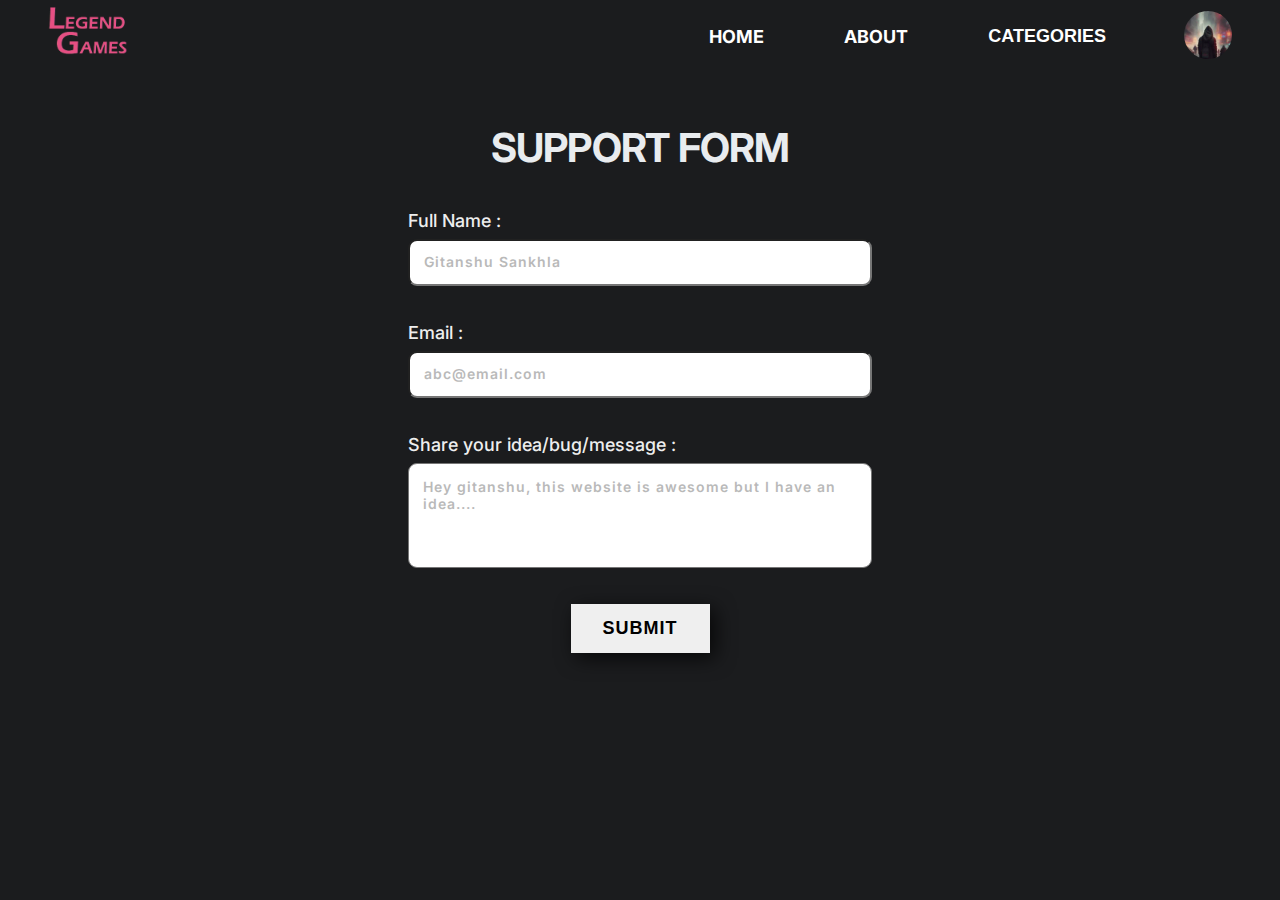
<file: contactus.html>
<!DOCTYPE html>
<html lang="en">
<head>
    <meta charset="UTF-8">
    <meta http-equiv="X-UA-Compatible" content="IE=edge">
    <meta name="viewport" content="width=device-width, initial-scale=1.0">
    <title>Legend Games</title>
    
    <!-- stylesheets -->
    <link rel="stylesheet" href="css/utilities.css">
    <link rel="stylesheet" href="css/style.css">
    <link rel="stylesheet" href="css/support.css">
    <link rel="stylesheet" href="css/media.css">
    <!-- google fonts -->
    <link rel="preconnect" href="https://fonts.googleapis.com">
    <link rel="preconnect" href="https://fonts.gstatic.com" crossorigin>
    <link href="https://fonts.googleapis.com/css2?family=Inter:wght@400;500;600;700;800;900&display=swap" rel="stylesheet">
</head>
<body>
    <header class="header ">

        <a href="index.html"><img src="assets/logo.png" alt="logo" class="logo"></a> 
        <div class="navigation">
        <nav class="nav-bar">
            <ul class="nav-list">
                <li class="nav-item"><a href="index.html">HOME</a></li>
                <li class="nav-item"><a href="#">ABOUT</a></li>
            </ul>
            <div class="dropdown">
                <button class="dropbtn">CATEGORIES</button>
                <div class="drop-content">
                    <ul class="droplist">
                        <li class="drop-item"><a href="#">Latest</a></li><hr>
                        <li class="drop-item"><a href="#">Action</a></li><hr>
                        <li class="drop-item"><a href="#">RPG</a></li><hr>
                        <li class="drop-item"><a href="#">Simulation</a></li><hr>
                        <li class="drop-item"><a href="#">Racing</a></li><hr>
                    </ul>
                </div>
            </div>
        </nav>

        <div class="content-right">
            <div class="profile-pic"><img src="assets/user.jpg" alt="profile pic"></div>
        </div>
    </div>

        <ion-icon name="menu-sharp"  class="nav-ham"></ion-icon>
        <ion-icon name="close-sharp" class="nav-close"></ion-icon>
    </header>
    <main>
        <h1 class="secondary-title">Support Form</h1>
        <form class="support-form" netlify>
            <div class="name">
                <label for="fullName">Full Name : </label> <br>
                <input type="text" name="fullName" id="fullName" placeholder="Gitanshu Sankhla">
            </div>
            <div class="email">
                <label for="email">Email : </label> <br>
                <input type="email" name="email" id="email" placeholder="abc@email.com">
            </div>
            <div class="message">
                <label for="message">Share your idea/bug/message : </label><br>
                <textarea name="message" id="message"  rows="5" placeholder="Hey gitanshu, this website is awesome but I have an idea...."></textarea>
            </div>
            <button class="btn btn-submit" type="submit">Submit</button>
        </form>
    </main>
</body>
</html>
</file>
<file: css/utilities.css>
*{
    margin: 0;
    padding: 0;
    box-sizing: border-box;
}


html{
    font-size: 62.5%;
    font-family: 'inter', sans-serif;
}

.container{
    max-width: 130rem;
    padding: 2.4rem;
    margin: auto;
}

/* headings */
.primary-title{
    font-size: 7.2rem;
    width: 55%;
    color: #e9ecef;
    letter-spacing: -1px;
    font-weight: 700;
    margin: 3.6rem 0;
    line-height: 1;
}
.secondary-title{
    font-size: 4rem;
    width: 100%;
    text-transform: capitalize;
    color: #e9ecef;
    letter-spacing: -0.75px;
    font-weight: 700;
    margin: 1.8rem 0;
    line-height: 1;
}
.tertiary-title{
    font-size: 3.2rem;
    width: 55%;
    color: #e9ecef;
    font-weight: 700;
    margin: 1.4rem 0;
    line-height: 1;
    text-transform: uppercase;
}

.tag{
    cursor: pointer;
    display: inline-block;
    padding: 0.4rem 0.8rem;
    border-radius: 50px;
    color: #eee;
    margin-right: 0.4rem;
    font-weight: 700;
    text-transform: uppercase;
    background-color: #e64f83;
}


.tag:nth-child(2){
    background-color: #2D033B;
}
.tag:nth-child(3){
    background-color: #810CA8;
}
.tag:nth-child(4){
    background-color: #C147E9;
}
.tag:nth-child(5){
    background-color: #CB1C8D;
}
.tag:nth-child(6){
    background-color: #D14D72;
}
.tag:nth-child(7){
    background-color: #66347F;
}

.tag:nth-child(8){
    background-color: #E74646;
}
/* buttons */
.btn{
    padding: 1.4rem 3.2rem;
    cursor: pointer;
    text-transform: uppercase;
    font-size: 1.8rem;
    font-weight: 600;
    letter-spacing: 1px;
    border: none;
    box-shadow: 5px 5px 20px 0px rgb(0, 0, 0, 0.75);
    transition: all 0.25s;
}



.btn:hover{
    opacity: 0.75;
}
.btn:active{
    box-shadow: 1px 3px 20px 0px rgb(0, 0, 0, 0.35);
    transform: scale(0.99);
}

/* GRIDS */
.grid{
    display: grid;
    gap: 2.4rem;
}

.grid-col-2{
    grid-template-columns: 1fr 1fr;
}

.grid-col-5{
    grid-template-columns: repeat(5, 1fr);
    column-gap: 1.2rem;
    row-gap: 4.4rem;
}

.grid-col-2-1{
    grid-template-columns: 2fr 1fr;
}
</file>
<file: css/style.css>
/* ***********************************
STYLING HEADER
************************************** */
.header{

    display: inline-flex;    
    align-items: center;
    justify-content: space-between;
    padding: 2.4rem 4.8rem;
    color: white; 
    position:  absolute;
    top: 0;
    left: 0;
    width: 100%;
    height: 7.2rem;
    z-index: 10;
}

.logo{
    height: 8rem;
    width: 8rem;
    flex-grow: 0;
    flex-shrink: 0;
}

.navigation{
    display: flex;
    gap: 6rem;
}

.nav-bar{
    display: flex;
    align-items: center;
    justify-content: center;
    gap: 4.4rem;
}

.nav-list{
    list-style: none;
    display: flex;
    align-items: center;
    justify-content: center;
    gap: 4.4rem;
}

.nav-item a , .dropbtn{
    background-color: transparent;
    border: none;
    color: #fff;
    font-size: 1.8rem;
    cursor: pointer;
    text-decoration: none;
    padding: 0 1.8rem;
    font-weight: 700;
}

.dropdown{
    display: inline-block;
    position: relative;
}

.drop-content{
    position: absolute;
    width: 150%;
    top: 100%;
    left: -25%;
    padding: 3rem 1.2rem;
    visibility: hidden;
    opacity: 0;
    border-radius: 0 0 5px 5px;
    background-image: linear-gradient(to right, rgba(0, 0, 0, 0.8), rgba(0, 0, 0, 0.6), rgba(0, 0, 0, 0.8));
    pointer-events: none;
    transition: all 0.2s;
    transform: translateY(-100%);
}

.droplist{
    display: flex;
    flex-direction: column;
    /* gap: 2.4rem; */
    align-items: center;
    border-radius: 25px;
    list-style: none;
}

.drop-item{
margin: 1.8rem 0 1.4rem 0;
}

.droplist hr{
    width: 100%;
    border: none;
    border-bottom: 1px solid #eeeeee7d;
}

.drop-item a{
    color: #eee;
    font-size: 1.4rem;
    letter-spacing: 0.75px;
    text-transform: uppercase;
    text-decoration: none;
    font-weight: 600;
}

.drop-item a:hover{
    border-bottom: 2px solid #e64f83;
}

.dropdown:hover .drop-content{
    visibility: visible;
    opacity: 1;
    pointer-events: all;
    transform: translateY(0%);
}

.content-right{
    display: flex;
    align-items: center;
    justify-content: center;
    gap: 3.6rem;
}

.download{
    font-size: 1.4em;
    padding: 1.4rem 2.4rem;
    font-weight: 600;
    cursor: pointer;
    color: #ddd;
    background-color: #e64f83;
    border-color: #e64f83;
}

.download:active{
    scale: 0.99;
}

.profile-pic img{
    height: 4.8rem;
    width: 4.8rem;
    border-radius:50% ;
    cursor: pointer;
}

/* ******************** nav icons ***************** */
.nav-ham, .nav-close{
    display: none;
}

/* ************************************
  SECTION HERO
************************************ */

.section-hero{
    background-image: linear-gradient(to right, rgba(0, 0, 0, 0.75), rgba(0, 0, 0, 0.35)),
    url('../assets/hero.jpg');
    background-size: cover;
    background-position: top right;
}

.hero-container{
    max-width: 140rem;
    height: 100%;
    margin: auto;
    padding: 7.2rem 2.4rem;
}

.hero-container .primary-title{
    margin: 9.6rem 0 3.6rem;
}

.highlight{
    color: #ff5892;
}

.hero-text{
    margin: 3.6rem 0;
    font-size: 2rem;
    width: 50%;
    color: #eee;
    font-weight: 500;
    line-height: 1.7;
}

.btn-hero{
    margin-top: 3.6rem;
    background-color: #e64f83;
    color: #dddddd;
    border: 3px solid #e64f83;
}

.btn-new{
    margin: 0 2.4rem;
    padding: 1.4rem 1.8rem;
    background-color: transparent;
    color: #dddddd;
    border: 3px solid #dddddd;
}

.btn-new:hover{
    color: #303030;
    background-color: #dddddd;
}

.highlight{
    color: #ff5892;
    font-weight: 900;
}

/* **********************
  COROUSEL SECTION
************************** */
.section-corousel{
    background-color: #1b1c1e;
    padding: 9.6rem 0;
}



.corousel-img{
    height: 100%;
    position: relative;
}
.offer{
    padding: 0.8rem 1.6rem;
    background-color: #e64f83;
    color: #eee;
    position: absolute;
    font-weight: 700;
    font-size: 1.4rem;
    transform: translate(-50%, -50%);
}

.corousel-img img{
    width: 100%;
}

.corousel-text{
    display: grid;
    justify-content: space-between;
    grid-template-rows: 2fr 1fr;
    color: #efefef;
}

.corousel-desc{
    font-size: 1.8rem;
    line-height: 1.7;
    margin-top: 2.4rem;
}

.corousel-price-stats{
    align-self: self-end;
    display: flex;
    align-items: center;
    /* justify-content: center; */
    gap: 2.4rem;
}

.ruppee{
    font-size: 2.4rem;
    font-weight: 700;
}

.corousel-price{
    font-size: 3.6rem;
    font-weight: 700;
}
.corousel-price-stats .download{
    padding: 1.2rem 3.6rem;
    font-weight: 700;
}

.corousels-items{
    display: grid;
    grid-template-columns: repeat(7, 1fr);
    gap: 2.4rem;
}

.corousel-item{
    cursor: pointer;
    overflow: hidden;
    border-radius: 15px;
}

.corousel-item img{
    height: 100%;
    width: 100%;
    transition: all 0.5s;
}

.corousel-item img:hover{
    scale: 1.1;
}

.corousel-active{
    border: 3px solid #ff699d;
}

/* *********************
    GAMES SECTION STYLINGS
********************* */
.section-games{
    background-color: #1b1c1e;
}

.game-title{
    font-size: 1.8rem;
    margin: 0.8rem 0;
    color: #eee;
    font-weight: 600;
}

.games{
    margin: 7.2rem auto;
}

.game-price{
    color: #eee;
    font-size: 1.6rem;
}

.game-price .ruppee{
    font-size: 1.6rem;
}

.game-download{
    width: 100%;
    display: block;
    text-align: center;
    /* margin: auto 2.4rem ; */
    /* padding: 0.8rem 1.6rem; */
    background-color: #565656;
}

.game-item{
    overflow: hidden;
    display: flex;
    align-items: start;
    justify-content: center;
    flex-direction: column;
    gap: 0.6rem;
}

.game-item img{
    cursor: pointer;
    width: 100%;
    height: 70%;
}

/* *********************
    SECTION CTA STYLING
************************ */
.section-cta{
    background-color: #1b1c1e;
    padding: 3.6rem 0 12.8rem 0;
}

.section-cta .container{
    grid-template-columns: 1.5fr 1fr;
}

.cta-img-block{
    width: 100%;
    background-image: url('../assets/cta\ design.png');
    background-size: cover;
    aspect-ratio: 16/9;
}

.cta-text{
    font-size: 1.8rem;
    color: #eee;
    margin: 2.4rem 0;
    line-height: 1.7;
}

.btn-cta{
    color: #eee;
    background-color: #e64f83;
}

/* **********************
    FOOTER STYLINGS
************************* */
footer{
    background-color: #1b1c1e;
    font-size: 1.4rem;
}

.footer{
    display: grid;
    grid-template-columns: repeat(3, 1fr);
    color: #eee;
}

.social-icon{
    display: flex;
    align-items: center;
    justify-content: start;
    gap: 1.4rem;
}

.foot-icon{
    color: white;
    height: 2.4rem;
    width: 2.4rem;
}

.footer-logos{
    display: flex;
    flex-direction: column;
    gap: 2.4rem;
}

.policies{
    margin: 2.4rem 0;
    display: flex;
    align-items: start;
    justify-content: center;
    flex-direction: column;
    gap: 1.4rem;
}

.foot-item,
.policy{
    cursor: pointer;
}

.foot-block{
    display: flex;
    align-items: start;
    justify-content: center;
    gap: 2.4rem;
    flex-direction: column  ;
}

.footer-title{
    font-size: 2rem;
    font-weight: 500;
}

.footer-lists{
    display: flex;
    flex-direction: column;
    list-style: none;
    gap: 1.4rem;
}
</file>
<file: css/support.css>
body{
    background-color: #1b1c1e;
    font-size: 62.5%;
    font-family: 'inter', sans-serif;
}

.secondary-title{
    text-align: center;
    text-transform: uppercase;
    margin-top: 12.8rem;
}

.support-form{
    display: flex;
    align-items: center;
    justify-content: center;
    flex-direction: column;
    gap: 3.6rem;
    max-width: 40vw;
    margin: auto;
    padding: 2.4rem;
    /* background-color: antiquewhite; */
}

label{
    color: #eee;
    font-size: 1.8rem;
    font-weight: 500;
}

.name,
.email,
.message{
    display: flex;
    flex-direction: column;
    align-items: stretch;
    justify-content: stretch;
    width: 100%;
}

input,
textarea{
    padding: 1.4rem;
    border-radius: 9px;
    resize: none;
}

input::placeholder,
textarea::placeholder{
    font-size: 1.4rem;
    font-weight: 600;
    opacity: 0.5;
    letter-spacing: 1px;
    font-family: 'inter';
}
</file>
<file: css/media.css>
@media screen and (max-width:900px) {
    html{
        font-size: 45.35%;
    }
    .offer{
        transform: translate(-15%, -70%);
    }
}

@media screen and (max-width:750px) {
    .corousel{
        grid-template-columns: 1fr;
    }
    

    .primary-title,
    .tertiary-title,
    .hero-text{
        width: 100%;
    }

    .nav-ham{
        position: absolute;
        display: block;
        height: 4.8rem;
        width: 4.8rem;
        right: 2.4rem;
    }



    .grid-col-5{
        grid-template-columns: repeat(2, 1fr);
        column-gap: 1.2rem;
        row-gap: 4.4rem;
    }
    .grid-col-2-1{
        grid-template-columns: 1fr;
    }
    .section-cta .container{
        grid-template-columns: 1fr;
        text-align: center;
        row-gap: 4.8rem;
    }

    .navigation{
        visibility: hidden;
        opacity: 0;
        pointer-events: none;
    }

    .nav-bar,
    .content-right{
        display: none;
        /* visibility: hidden;
        opacity: 0; */
    }

    .header-active .nav-bar,
    .header-active .content-right{
        /* visibility: visible;
        opacity: 1; */
        display: flex;
    }
     
    .header-active .navigation{
        visibility: visible;
        opacity: 1;
        pointer-events: all;
        top: 0;
        right: 0;
        position: absolute;
        flex-direction: column;
        align-items: center;
        justify-content: center;
        height: 100vh;
        width: 100%;
        background-image: linear-gradient(to top, rgba(0, 0, 0, 1), rgba(0, 0, 0, 0.7));
    }

    .header-active .nav-list,
    .header-active .nav-bar,
    .header-active .content-right{
        flex-direction: column;
    }
    .header-active .nav-ham{
        display: none;
    }
    .header-active .nav-close{
        display: block;
        height: 5rem;
        width: 5rem;
    }

    .support-form{
        max-width: 70vw;
    }
}

@media screen and (max-width:480px) {
    .section-hero{
        background-image: linear-gradient(to right, rgba(0, 0, 0, 0.75), rgba(0, 0, 0, 0.35)),
        url('../assets/hero-sm.jpg');
    }

    .support-form{
        max-width: 90vw;
    }
}

@media screen and (max-width:335px) {
 
    .hero-btns{
        width: 100%;
        display: flex;
        flex-direction: column;
        align-items: center;
        justify-content: stretch;
        gap: 1.4rem;
        padding: 3.6rem;
    }

    .btn-hero,
    .btn-new{
        width: 100%;
    }
}
</file>
